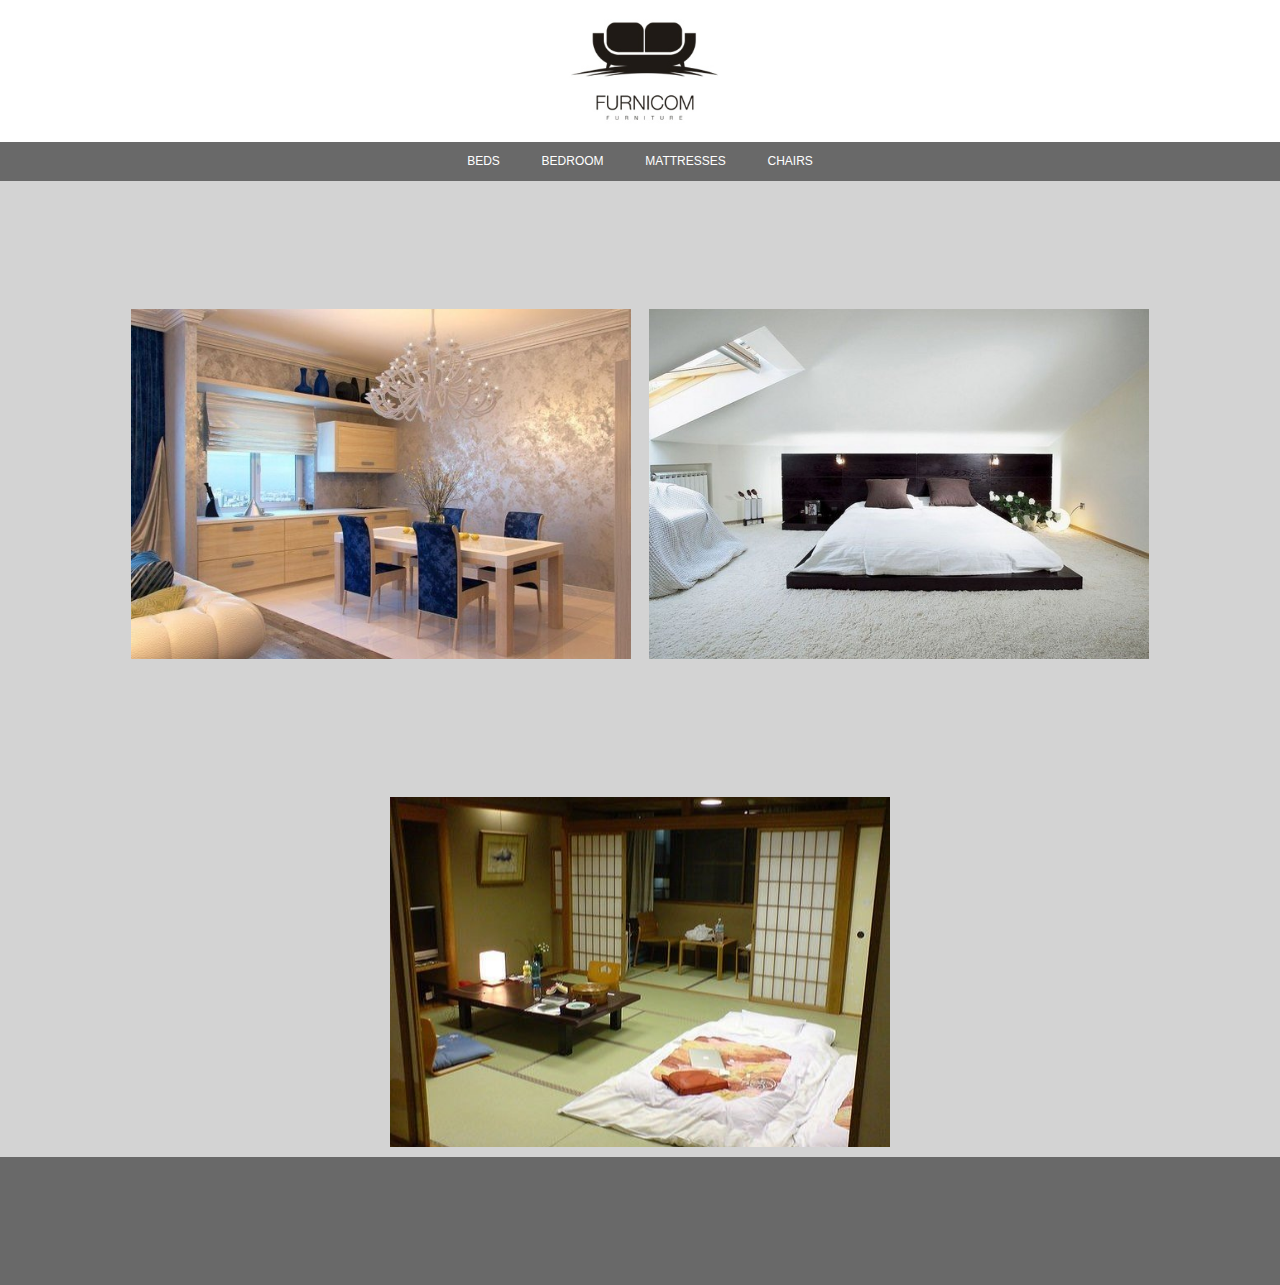
<file: index.html>
﻿<!DOCTYPE html>
<html>
<head>
	<meta http-equiv="Content-Type" content="text/html;charset=utf-8">
	<meta name="viewport" content="width=device-width, initial-scale=1.0">
	<link rel="stylesheet" type="text/css" href="style/style.css">
	<link rel="icon" href="image/favicon/favicon.ico" type="image/gif" sizes="16x16">
	<link rel="stylesheet" href="style/mobile.css"/>
	<title>Takani block test</title>
</head>
<body id="body">
<div class="header">
	<a class="logo" href="index.html"></a>

	<div id="menu">
		<ul class="name-menu">
			<li><a class="link-menu" href="furniture/beds.html">BEDS</a></li>
			<li><a class="link-menu" href="#">BEDROOM</a></li>
			<li><a class="link-menu" href="#">MATTRESSES</a></li>
			<li><a class="link-menu" href="#">CHAIRS</a></li>
		</ul>
	</div>
</div>
<div class="block-content">
	<div class="content">
		<div class="block">
			<div class="pop-up-top">
				<div class="pop-up-top-text">
					<h3>Lorem ipsum dolor</h3>
					<div class="pop-up-line"></div>
					<p>Lorem ipsum dolor sit amet, consectetur adipiscing elit. Ut vitae
					finibus dui.Donec ultrices ullamcorper pretium. Suspendisse nisl ante, imperdiet vitaenunc.</p>
				</div>
			</div>
		</div>
		<div class="block-1">
			<div class="pop-up-middle">
				<div class="pop-up-middle-text">
					<h3>Aenean egestas tempor</h3>
					<div class="pop-up-line"></div>
					<p>Fusce non condimentum nunc.Ut eu tincidunt mi. Donec metus mauris,
					sollicitudin at tellus sed, commodo congue justo. Aenean egestas tempor odio, vitae finibus nunc
					consectetur quis.</p>
				</div>
			</div>
		</div>
		<div class="block-2">
			<div class="pop-up-bottom">
				<div class="pop-up-bottom-text">
					<h3>Etiam sodales felis</h3>
					<div class="pop-up-line"></div>
					<p>Donec ut rhoncus purus, ut convallis tortor. Etiam sodales felis at
					cursusiaculis. Fusce varius egestas nibh, ullamcorper pellentesque odio semper vitae.</p>
				</div>
			</div>
		</div>
	</div>
</div>
<div class="footer"></div>
</body>
<script src="https://code.jquery.com/jquery-1.10.2.js"></script>
</html>
</file>
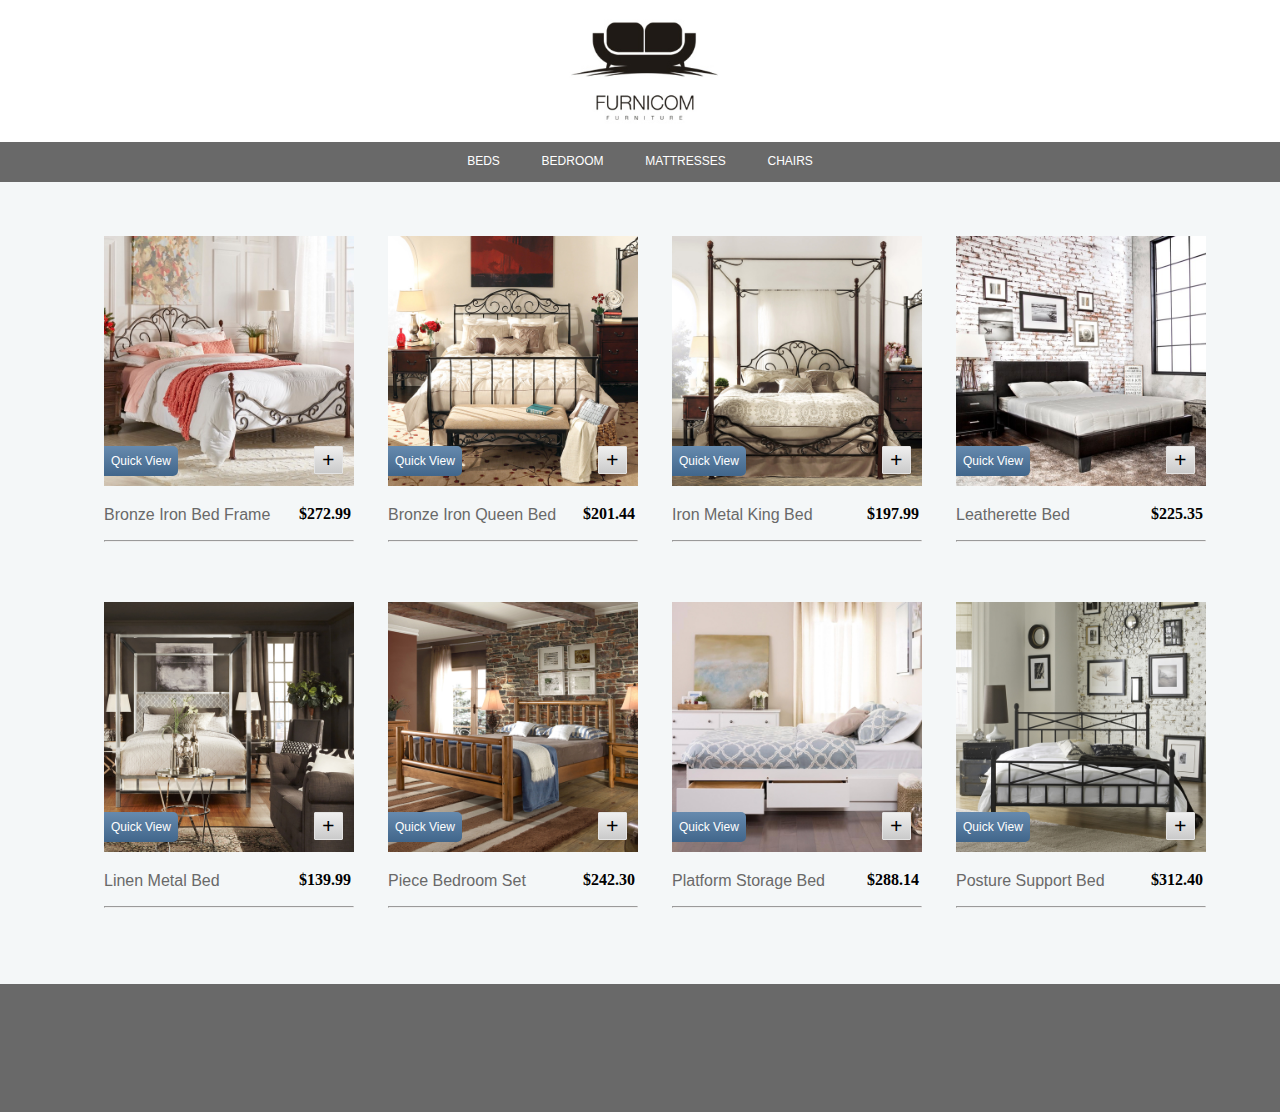
<file: furniture/beds.html>
<!DOCTYPE html>
<html>
<head>
	<meta http-equiv="Content-Type" content="text/html;charset=utf-8">
	<meta name="viewport" content="width=device-width, initial-scale=1.0">
	<link rel="stylesheet" type="text/css" href="../style/style.css">
	<link rel="icon" href="../image/favicon/favicon.ico" type="image/gif" sizes="16x16">
	<link rel="stylesheet" href="../style/mobile.css"/>
	<title>Takani block test</title>
</head>
<body id="bed">

<div class="header">
	<a class="logo" href="../index.html"></a>
	<div id="menu">
		<ul class="name-menu">
			<li><a class="link-menu" href="../furniture/beds.html">BEDS</a></li>
			<li><a class="link-menu" href="#">BEDROOM</a></li>
			<li><a class="link-menu" href="#">MATTRESSES</a></li>
			<li><a class="link-menu" href="#">CHAIRS</a></li>
		</ul>
	</div>
</div>

<div class="data_content">
	<div class="qvMod">
		<div class="qv_container">
			<div><button class="buttonClose" type="button" >X</button></div>
			<img class="img_qv" src="../image/beds/Bronze-Iron-Bed-Frame.jpg"/>
		</div>
	</div>
	<div class="block_content">
		<ul id="result_product">
			<li class="product">
				<div class="product_content"><span class="qv_icon">Quick View</span><span
						class="add_button" title="Save for Later">+</span><a href="#"><img
						src="../image/beds/Bronze-Iron-Bed-Frame.jpg"/>

					<p>Bronze Iron Bed Frame</p></a><strong>$272.99</strong>
					<hr>
				</div>
			</li>
			<li class="product">
				<div class="product_content"><span class="qv_icon">Quick View</span><span class="add_button"
						title="Save for Later">+</span><a href="#"><img src="../image/beds/Bronze-Iron-Queen-Bed.jpg"/>

					<p>Bronze Iron Queen Bed</p></a><strong>$201.44</strong>
					<hr>
				</div>
			</li>
			<li class="product">
				<div class="product_content"><span class="qv_icon">Quick View</span><span class="add_button"
						title="Save for Later">+</span><a href="#"><img src="../image/beds/Iron-Metal-King-Bed.jpg"/>

					<p>Iron Metal King Bed</p></a><strong>$197.99</strong>
					<hr>
				</div>
			</li>
			<li class="product">
				<div class="product_content"><span class="qv_icon">Quick View</span><span class="add_button"
						title="Save for Later">+</span><a href="#"><img src="../image/beds/Leatherette-Bed.jpg"/>

					<p>Leatherette Bed</p></a><strong>$225.35</strong>
					<hr>
				</div>
			</li>
			<li class="product">
				<div class="product_content"><span class="qv_icon">Quick View</span><span class="add_button"
						title="Save for Later">+</span><a href="#"><img src="../image/beds/Linen-Metal-Bed.jpg"/>

					<p>Linen Metal Bed</p></a><strong>$139.99</strong>
					<hr>
				</div>
			</li>
			<li class="product">
				<div class="product_content"><span class="qv_icon">Quick View</span><span class="add_button"
						title="Save for Later">+</span><a href="#"><img src="../image/beds/Piece-Bedroom-Set.jpg"/>

					<p>Piece Bedroom Set</p></a><strong>$242.30</strong>
					<hr>
				</div>
			</li>
			<li class="product">
				<div class="product_content"><span class="qv_icon">Quick View</span><span class="add_button"
						title="Save for Later">+</span><a href="#"><img src="../image/beds/Platform-Storage-Bed.jpg"/>

					<p>Platform Storage Bed</p></a><strong>$288.14</strong>
					<hr>
				</div>
			</li>
			<li class="product">
				<div class="product_content"><span class="qv_icon">Quick View</span><span class="add_button"
						title="Save for Later">+</span><a href="#"><img src="../image/beds/Posture-Support-Bed.jpg"/>

					<p>Posture Support Bed</p></a><strong>$312.40</strong>
					<hr>
				</div>
			</li>
		</ul>
			<!-- open elements of scrolls-->
		<div class="add_block">
		<ul id="close_product">
			<li class="product close_product">
				<div class="product_content indent"><span class="qv_icon">Quick View</span><span class="add_button"
					    title="Save for Later">+</span><a href="#"><img src="../image/beds/Seiman-Iron-Bed-Frame.jpg"/>

					<p>Iron Bed Frame</p></a><strong>$368.58</strong>
					<hr>
				</div>
			</li>
			<li class="product">
				<div class="product_content indent"><span class="qv_icon">Quick View</span><span class="add_button"
						title="Save for Later">+</span><a href="#"><img src="../image/beds/Tufted-Metal-Bed.jpg"/>

					<p>Tufted Metal Bed</p></a><strong>$267.14</strong>
					<hr>
				</div>
			</li>
			<li class="product">
				<div class="product_content indent"><span class="qv_icon">Quick View</span><span class="add_button"
						title="Save for Later">+</span><a href="#"><img src="../image/beds/Tufted-Upholstered-Bed.jpg"/>

					<p>Tufted Upholstered Bed</p></a><strong>$307.62</strong>
					<hr>
				</div>
			</li>
			<li class="product ">
				<div class="product_content indent"><span class="qv_icon">Quick View</span><span class="add_button"
						title="Save for Later">+</span><a href="#"><img src="../image/beds/White-Leather-Bed.jpg"/>

					<p>White LeatherBed</p></a><strong>$192.40</strong>
					<hr>
				</div>
			<li class="product close_product">
				<div class="product_content"><span class="qv_icon">Quick View</span><span class="add_button"
						title="Save for Later">+</span><a href="#"><img src="../image/beds/Platform-Bed_1.jpg"/>

					<p>Platform Bed</p></a><strong>$173.58</strong>
					<hr>
				</div>
			</li>
			<li class="product">
				<div class="product_content"><span class="qv_icon">Quick View</span><span class="add_button"
						title="Save for Later">+</span><a href="#"><img src="../image/beds/Victorian-Iron-Metal-Bed_2.jpg"/>

					<p>Victorian Iron Metal Bed</p></a><strong>$209.14</strong>
					<hr>
				</div>
			</li>
			<li class="product">
				<div class="product_content"><span class="qv_icon">Quick View</span><span class="add_button"
						title="Save for Later">+</span><a href="#"><img src="../image/beds/Lines-Iron-Metal-Daybed_3.jpg"/>

					<p>Lines Iron Metal Daybed</p></a><strong>$311.60</strong>
					<hr>
				</div>
			</li>
			<li class="product ">
				<div class="product_content"><span class="qv_icon">Quick View</span><span class="add_button"
						title="Save for Later">+</span><a href="#"><img src="../image/beds/Iron-Metal-Daybed_4.jpg"/>

					<p>Iron Metal Daybed</p></a><strong>$195.48</strong>
					<hr>
				</div>
			</li>
		</ul>
		</div>
	</div>
</div>
<div class="footer"></div>
</body>
<script src="https://code.jquery.com/jquery-1.10.2.js"></script>
<script src="../js/openProduct.js"></script>
</html>
</file>
<file: style/style.css>
﻿body {
	margin: 0;
	padding: 0;
}

.header {
	height: 181px;
	background: #FFFFFF;
	margin: 0;
	padding: 0;
	text-align: center;
}

.logo {
	display: block;
	background-image: url("../image/logo/furniture-company-logo-fmwjwqbw.jpg");
	background-repeat: repeat;
	background-size: cover;
	background-position: center;
	margin: 0 auto;
	width: 100%;
	max-width: 360px;
	height: 120px;
	top: 5px;
	padding-bottom: 10px;
	position: relative;
}

/*menu*/
#menu {
	height: 40px;
	background: #696969;
}

.link-menu {
	width: 100%;
	text-decoration: none;
	color: #FFFFFF;
}

.link-menu:hover {
	color: #f15a22;
}

.name-menu {
	padding-left: 0;
	display: block;
	list-style-type: none;
	text-align: center;
	font-family: "BentonSans", Helvetica, Arial, sans-serif;
	font-size: 12px;
}

.name-menu li {
	position: relative;
	display: inline;
	top: 12px;
	padding-left: 1.5%;
	padding-right: 1.5%;
}

.name-menu li:hover {
	color: #f15a22;
}

/*block content*/
.block-content {
	height: 100%;
	margin: auto;
	width: 100%;
}

.content {
	background: lightgray;
	font-size: 20px;
	height: 100%;
	width: 100%;
	line-height: 1.7;
	min-height: 790px;
	margin: auto;
	top: 0;
	right: 0;
	bottom: 0;
	left: 0;
	text-align: center;
}

.block,
.block-1,
.block-2 {
	background-position: center;
	background-size: cover;
	display: inline-block;
	margin-left: 0.5%;
	margin-right: 0.5%;
	margin-top: 10%;
	width: 100%;
	height: 350px;
	max-width: 500px;
}

.block {
	background-image: url("../image/img.jpg/30zPu37v0b8.jpg");
}

.block-1 {
	background-image: url("../image/img.jpg/tNFrakiiLRM.jpg");
}

.block-2 {
	background-image: url("../image/img.jpg/E_wKMHrY8jM.jpg");
}

.pop-up-top,
.pop-up-middle,
.pop-up-bottom {
	color: white;
	font-size: 14px;
	font-family: "BentonSans",Helvetica,Arial,sans-serif;
	opacity: 0;
	background: #f15a22;
	height: 350px;
	max-width: 500px;
	width: 100%;
}

.pop-up-top:hover,
.pop-up-middle:hover,
.pop-up-bottom:hover {
	opacity: 0.8;
}

.pop-up-top-text ,
.pop-up-middle-text ,
.pop-up-bottom-text {
	margin: auto;
	text-align: left;
	width: 100%;
}

.pop-up-top-text p,
.pop-up-middle-text p,
.pop-up-bottom-text p {
	display: block;
	position: absolute;
	margin-top: 60px;
	margin-left: 20px;
	max-width: 400px;
	width: 100%;
}

.pop-up-top-text h3,
.pop-up-middle-text h3,
.pop-up-bottom-text h3 {
	display: block;
	position: absolute;
	margin-left: 20px;
	max-width: 400px;
	width: 100%;
}

.pop-up-line {
	border: 1px solid #FFFFFF;
	width: 100%;
	max-width: 400px;
	position: absolute;
	margin-top: 50px;
	margin-left: 20px;
}

/*beds*/
hr {
	background-color: #696969;
}

#close_product {
	display: none;
}

.add_block li {
	margin-top: -50px;
}

.indent {
	margin-bottom: 65px;
}

.qv_icon {
	position: absolute;
	margin-top: 210px;
	padding: 8px 7px 8px;
	font-style: normal;
	font-family: "Helvetica Neue Light", "HelveticaNeue-Light", "Helvetica Neue", Calibri, Helvetica, Arial, sans-serif;
	font-size: 12px;
	background: linear-gradient(to bottom, #668aae 0, #41668b 100%);
	color: #FFFFFF;
	border-bottom-right-radius: 5px;
	border-top-right-radius: 5px;
}

.qv_icon:hover {
	opacity: 0.8;
	cursor: pointer;
}

.product strong {
	position: absolute;
	margin-left: 70px;
	margin-top: -35px;
	font-weight: bold;
}

#bed {
	background: #F4F7F8;
}

.add_button {
	position: absolute;
	margin-top: 210px;
	margin-left: 210px;
	font-size: 22px;
	font-weight: 600;
	background: linear-gradient(to bottom, #efefef 0, #cacaca 100%);
	border: 1px solid #E3E3E3;
	border-radius: 1px;
	padding: 0 7px 0;
	cursor: pointer;
}

.add_button:hover {
	background: linear-gradient(to bottom, #efefef 0, #E8E5E5 100%);
}

.data_content {
	background: #F4F7F8;
	text-align: center;
}

.block_content {
	margin: 0 auto;
	background: #F4F7F8;
	width: 1300px;
}

.product_content a {
	text-decoration: none;
	text-align: left;
	font-family: "BentonSans", Helvetica, Arial, sans-serif;
	color: #696969;
}

.product_content a:hover {
	color: #f15a22;
}

#result_product, #close_product {
	margin-top: 55px;
	padding-right: 60px;
}

#result_product li, #close_product li {
	list-style-type: none;
	margin-left: 30px;
	margin-bottom: 52px;
}

.product {
	position: relative;
	display: inline-block;
}

.product img {
	width: 250px;
	height: 250px;
}

.details, .details_1, .details_2 {
	position: absolute;
	left: 35px;
	display: none;
	color: white;
}

/*qv Mod*/
button {
	margin-top: 15px;
	margin-left: 95%;
}

.qvMod {
	z-index: 8888;
	display: none;
	margin: auto;
	position: absolute;
	width: 1000px;
	height: 680px;
	background: #FFFFFF;
	top: 40px;
	left: 0;
	bottom: 0;
	right: 0;
	text-align: left;
}

.img_qv {
	width: 500px;
	height: 500px;
	margin-left: 20px;
	display: none;
	position: relative;
	bottom: 15px;
}

.footer {
	width: 100%;
	margin: 0 auto;
	height: 128px;
	background: #696969;
}
</file>
<file: style/mobile.css>
@media (max-width: 400px) {
	.content {
		height: 100%;
		min-height: 750px;
	}

	.block,
	.block-1,
	.block-2 {
		height: 200px;
		max-width: 300px;
	}

	.pop-up-top,
	.pop-up-middle,
	.pop-up-bottom {
		height: 200px;
		max-width: 300px;
	}

	.pop-up-top-text p,
	.pop-up-middle-text p,
	.pop-up-bottom-text p {
		max-width: 280px;
		margin-top: 60px;
	}

	.pop-up-top-text h3,
	.pop-up-middle-text h3,
	.pop-up-bottom-text h3 {
		max-width: 280px;
	}

	.pop-up-line {
		max-width: 250px;
		margin-top: 50px;
		margin-left: 20px;
	}
}
</file>
